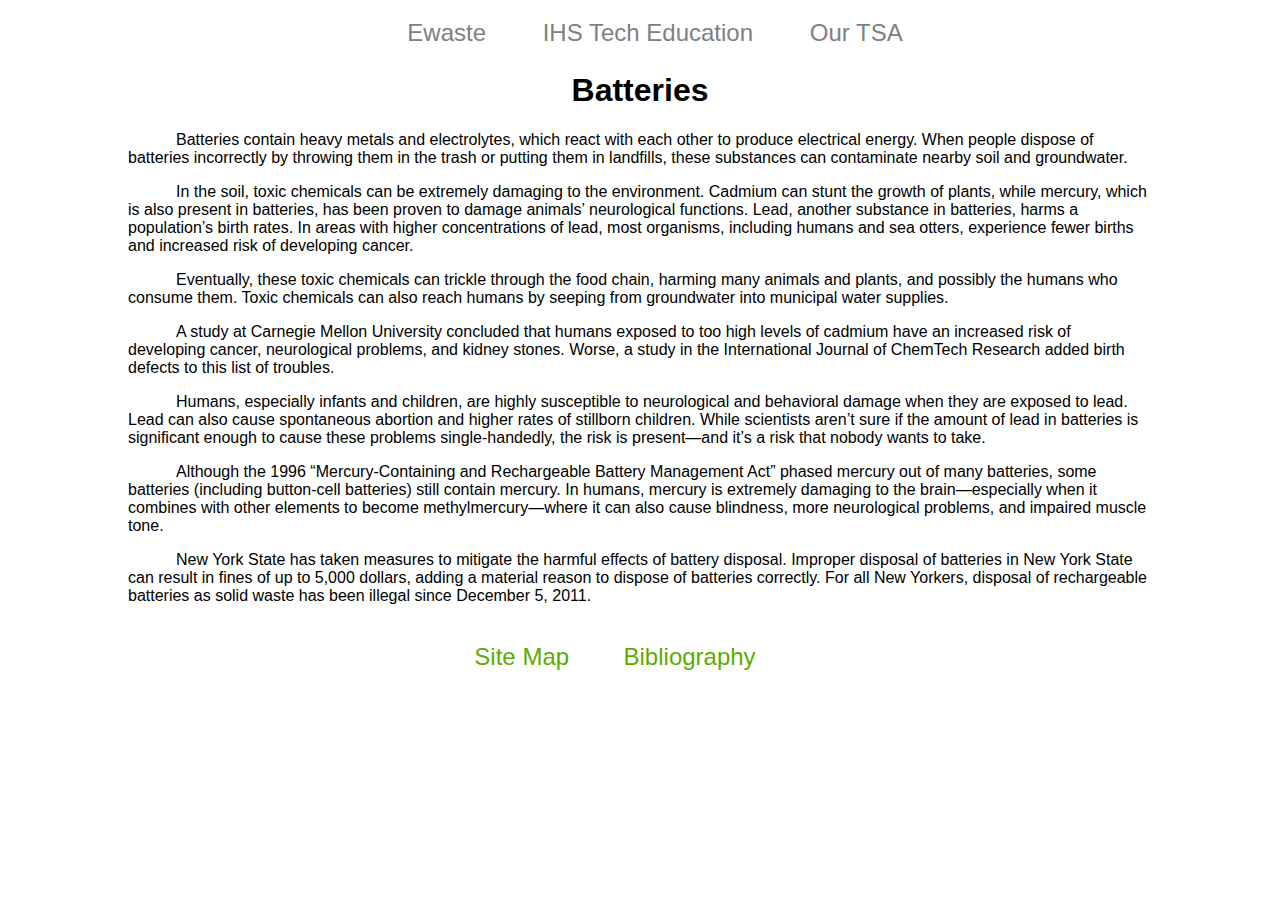
<file: batteries.html>
<!DOCTYPE html>
<html>

<head>
<meta charset="UTF-8">
<title>Design Brief</title>
<link rel="stylesheet" type="text/css" href="ewastestyles.css">
<script type="text/javascript" src="script.js"></script>
<script type="text/javascript" language="JavaScript"><!--
var prob = gen_switch("bprob caprob ceprob coprob tprob problems")
var sol = gen_switch("bsol solutions casol cesol cosol tsol")
var des = gen_switch("bdes cades cedes codes tdes")
var bottom = gen_switch("bib map")
//--></script>
</head>

<body>
<div class="section">
	
	<div id="othersites" class="text">
		<a class="othersite" href="ewaste.html"><span class="movedown">Ewaste</span></a>
		<a class="othersite" href="index.html"><span class="movedown">IHS Tech Education</span></a>
		<a class="othersite" href="ihstsa.html"><span class="movedown">Our TSA</span></s></a>
	</div>
    	<br>
    		<h1 id = "batteryTitle">Batteries</h1>
    		
    		<p class = "techTypeContent">Batteries contain heavy metals and electrolytes, which react with each 
    		other to produce electrical energy. When people dispose of batteries incorrectly
    		by throwing them in the trash or putting them in landfills, these substances
    		can contaminate nearby soil and groundwater.</p>
    		
    		<p class = "techTypeContent">In the soil, toxic chemicals can be extremely damaging to the environment. 
    		Cadmium can stunt the growth of plants, while mercury, which is also present
    		in batteries, has been proven to damage animals’ neurological functions. Lead,
    		another substance in batteries, harms a population’s birth rates. In areas with 
    		higher concentrations of lead, most organisms, including humans and sea otters, 
    		experience fewer births and increased risk of developing cancer.</p>
    		
    		<p class = "techTypeContent">Eventually, these toxic chemicals can trickle through the food chain, harming 
    		many animals and plants, and possibly the humans who consume them. Toxic chemicals
    		can also reach humans by seeping from groundwater into municipal water supplies.</p>
    		
    		<p class = "techTypeContent">A study at Carnegie Mellon University concluded that humans exposed to too high 
    		levels of cadmium have an increased risk of developing cancer, neurological 
    		problems, and kidney stones. Worse, a study in the International Journal of ChemTech
    		Research added birth defects to this list of troubles.</p>
    		
    		<p class = "techTypeContent">Humans, especially infants and children, are highly susceptible to neurological
    		and behavioral damage when they are exposed to lead. Lead can also cause spontaneous 
    		abortion and higher rates of stillborn children. While scientists aren’t sure if the
    		amount of lead in batteries is significant enough to cause these problems
    		single-handedly, the risk is present—and it’s a risk that nobody wants to take.</p>
    		
    		<p class = "techTypeContent">Although the 1996 “Mercury-Containing and Rechargeable Battery Management Act”
    		phased mercury out of many batteries, some batteries (including button-cell batteries)
    		still contain mercury. In humans, mercury is extremely damaging to the
    		brain—especially when it combines with other elements to become methylmercury—where it
    		can also cause blindness, more neurological problems, and impaired muscle tone.</p>
    		
    		<p class = "techTypeContent">New York State has taken measures to mitigate the harmful effects of battery
    		disposal. Improper disposal of batteries in New York State can result in fines of up
    		to 5,000 dollars, adding a material reason to dispose of batteries correctly. For all
    		New Yorkers, disposal of rechargeable batteries as solid waste has been illegal since 
    		December 5, 2011. </p>


    	<br>
</div>

  <div id="sitelinks" class="section">
    <a class="sitelink" href="javascript:bottom('map');">Site Map</a>
    <a class="sitelink" href="javascript:bottom('bib');">Bibliography</a></p>
  </div>
    
<div id="map" class="section"><p class="text">Site Map</p></div>
<div id="bib" class="section"></div>
</div>
</body>

</html>
</file>
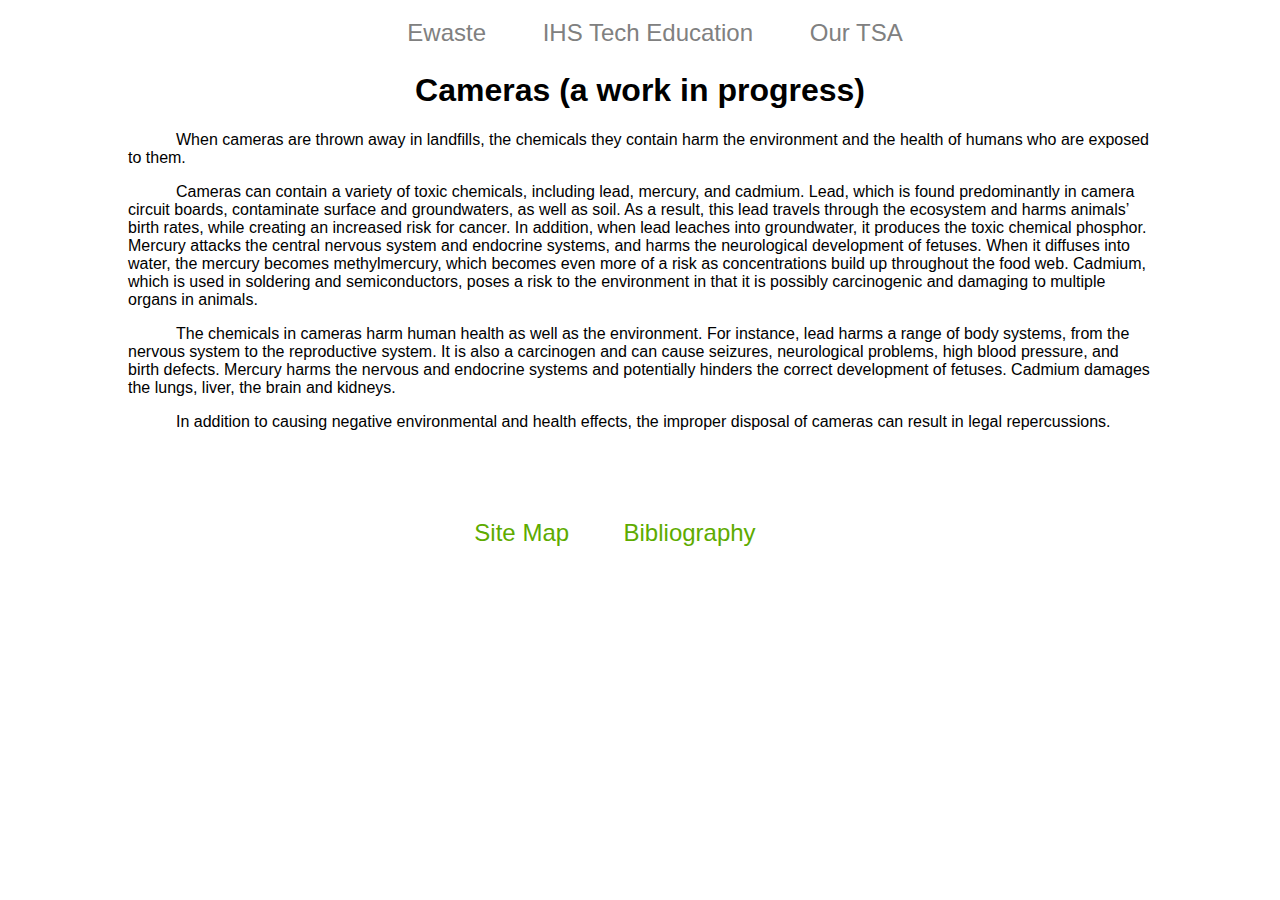
<file: cameras.html>
<!DOCTYPE html>
<html>

<head>
<meta charset="UTF-8">
<title>Design Brief</title>
<link rel="stylesheet" type="text/css" href="ewastestyles.css">
<script type="text/javascript" src="script.js"></script>
<script type="text/javascript" language="JavaScript"><!--
var prob = gen_switch("bprob caprob ceprob coprob tprob problems")
var sol = gen_switch("bsol solutions casol cesol cosol tsol")
var des = gen_switch("bdes cades cedes codes tdes")
var bottom = gen_switch("bib map")
//--></script>
</head>

<body>
<div id="pane1" class="section">
	
	<div id="othersites" class="text">
		<a class="othersite" href="ewaste.html"><span class="movedown">Ewaste</span></a>
		<a class="othersite" href="index.html"><span class="movedown">IHS Tech Education</span></a>
		<a class="othersite" href="ihstsa.html"><span class="movedown">Our TSA</span></s></a>
	</div>
    	<br>
    	<h1>Cameras (a work in progress)</h1>
    	
    	<p class="techTypeContent">When cameras are thrown away in landfills, the chemicals they contain harm the environment and the health of humans who are exposed to them. 
</p>
    	<p class="techTypeContent">Cameras can contain a variety of toxic chemicals, including lead, mercury, and cadmium. Lead, which is found predominantly in camera circuit boards, contaminate surface and groundwaters, as well as soil. As a result, this lead travels through the ecosystem and harms animals’ birth rates, while creating an increased risk for cancer. In addition, when lead leaches into groundwater, it produces the toxic chemical phosphor. Mercury attacks the central nervous system and endocrine systems, and harms the neurological development of fetuses. When it diffuses into water, the mercury becomes methylmercury, which becomes even more of a risk as concentrations build up throughout the food web. Cadmium, which is used in soldering and semiconductors, poses a risk to the environment in that it is possibly carcinogenic and damaging to multiple organs in animals.
</p>
    	<p class="techTypeContent">The chemicals in cameras harm human health as well as the environment. For instance, lead harms a range of body systems, from the nervous system to the reproductive system. It is also a carcinogen and can cause seizures, neurological problems, high blood pressure, and birth defects. Mercury harms the nervous and endocrine systems and potentially hinders the correct development of fetuses. Cadmium damages the lungs, liver, the brain and kidneys. 
</p>
    	<p class="techTypeContent">In addition to causing negative environmental and health effects, the improper disposal of cameras can result in legal repercussions. 
</p>
    	
    	<br>
</div>

  <div id="sitelinks" class="section">
    <a class="sitelink" href="javascript:bottom('map');">Site Map</a>
    <a class="sitelink" href="javascript:bottom('bib');">Bibliography</a></p>
  </div>
    
<div id="map" class="section"><p class="text">Site Map</p></div>
<div id="bib" class="section"></div>
</div>
</body>

</html>
</file>
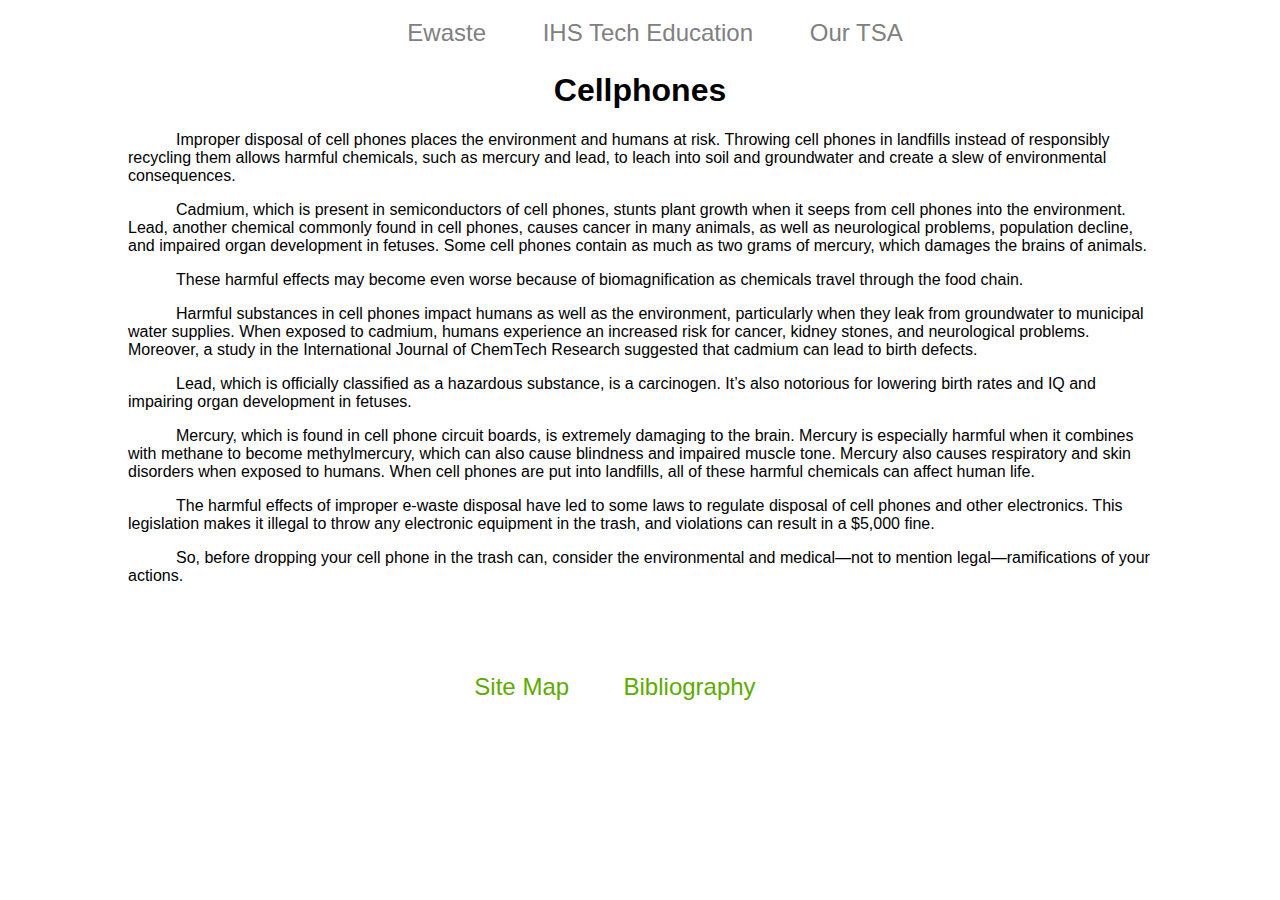
<file: cellphones.html>
<!DOCTYPE html>
<html>

<head>
<meta charset="UTF-8">
<title>Design Brief</title>
<link rel="stylesheet" type="text/css" href="ewastestyles.css">
<script type="text/javascript" src="script.js"></script>
<script type="text/javascript" language="JavaScript"><!--
var prob = gen_switch("bprob caprob ceprob coprob tprob problems")
var sol = gen_switch("bsol solutions casol cesol cosol tsol")
var des = gen_switch("bdes cades cedes codes tdes")
var bottom = gen_switch("bib map")
//--></script>
</head>

<body>
<div id="pane1" class="section">
	
	<div id="othersites" class="text">
		<a class="othersite" href="ewaste.html"><span class="movedown">Ewaste</span></a>
		<a class="othersite" href="index.html"><span class="movedown">IHS Tech Education</span></a>
		<a class="othersite" href="ihstsa.html"><span class="movedown">Our TSA</span></s></a>
	</div>
    	<br>
		<h1>Cellphones</h1>
		<p class="techTypeContent">Improper disposal of cell phones places the environment and humans at risk. Throwing cell phones in landfills instead of responsibly recycling them allows harmful chemicals, such as mercury and lead, to leach into soil and groundwater and create a slew of environmental consequences.
</p>
		<p class="techTypeContent">Cadmium, which is present in semiconductors of cell phones, stunts plant growth when it seeps from cell phones into the environment. Lead, another chemical commonly found in cell phones, causes cancer in many animals, as well as neurological problems, population decline, and impaired organ development in fetuses. Some cell phones contain as much as two grams of mercury, which damages the brains of animals. 
</p>
		<p class="techTypeContent">These harmful effects may become even worse because of biomagnification as chemicals travel through the food chain.
</p>
		<p class="techTypeContent">Harmful substances in cell phones impact humans as well as the environment, particularly when they leak from groundwater to municipal water supplies. When exposed to cadmium, humans experience an increased risk for cancer, kidney stones, and neurological problems. Moreover, a study in the International Journal of ChemTech Research suggested that cadmium can lead to birth defects. 
</p>
		<p class="techTypeContent">Lead, which is officially classified as a hazardous substance, is a carcinogen. It’s also notorious for lowering birth rates and IQ and impairing organ development in fetuses.
</p>
		<p class="techTypeContent">Mercury, which is found in cell phone circuit boards, is extremely damaging to the brain. Mercury is especially harmful when it combines with methane to become methylmercury, which can also cause blindness and impaired muscle tone. Mercury also causes respiratory and skin disorders when exposed to humans. When cell phones are put into landfills, all of these harmful chemicals can affect human life.
</p>
		<p class="techTypeContent">The harmful effects of improper e-waste disposal have led to some laws to regulate disposal of cell phones and other electronics. This legislation makes it illegal to throw any electronic equipment in the trash, and violations can result in a $5,000 fine.
</p>
		<p class="techTypeContent">So, before dropping your cell phone in the trash can, consider the environmental and medical—not to mention legal—ramifications of your actions.
</p>
    	<br>
</div>

  <div id="sitelinks" class="section">
    <a class="sitelink" href="javascript:bottom('map');">Site Map</a>
    <a class="sitelink" href="javascript:bottom('bib');">Bibliography</a></p>
  </div>
    
<div id="map" class="section"><p class="text">Site Map</p></div>
<div id="bib" class="section"></div>
</div>
</body>

</html>
</file>
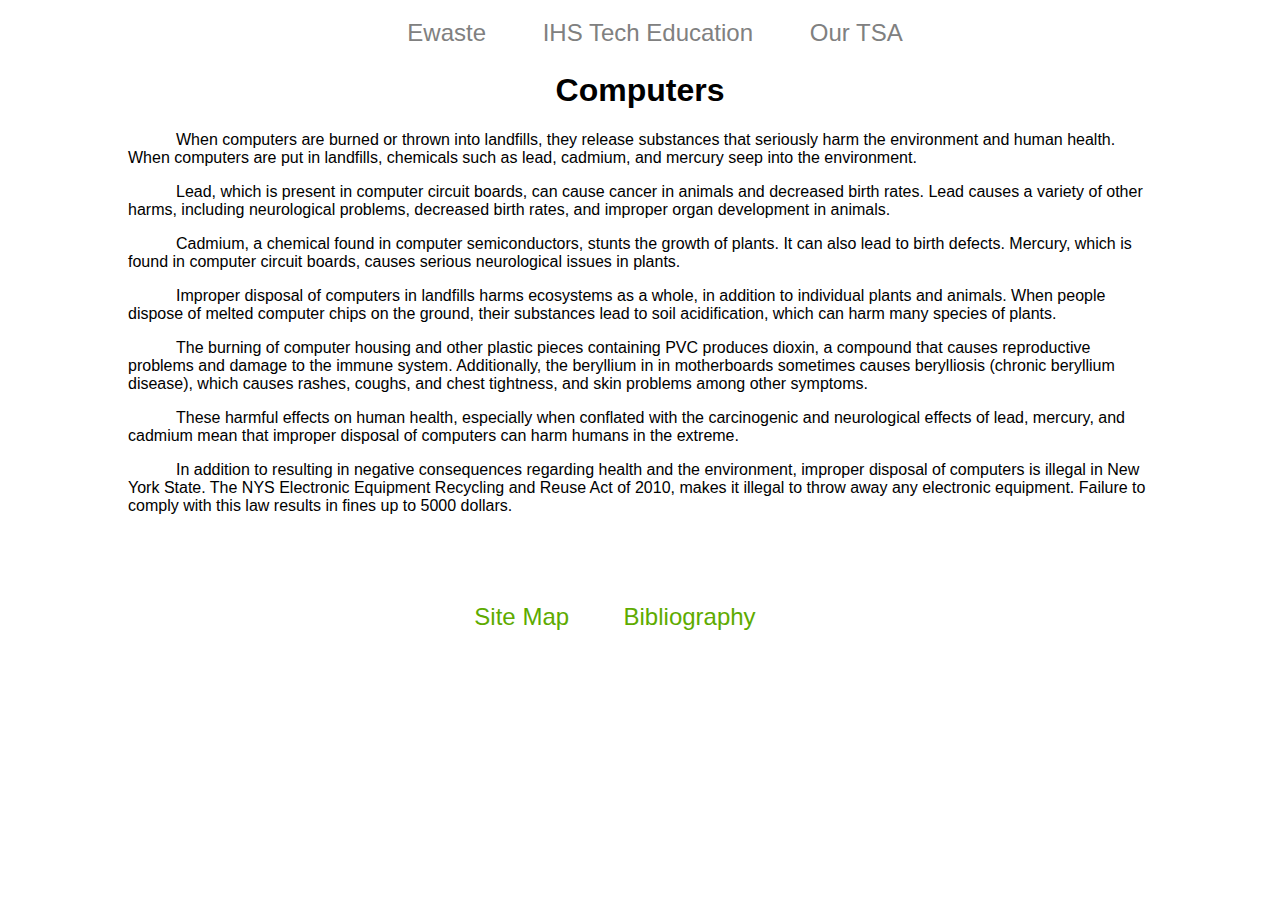
<file: computers.html>
<!DOCTYPE html>
<html>

<head>
<meta charset="UTF-8">
<title>Design Brief</title>
<link rel="stylesheet" type="text/css" href="ewastestyles.css">
<script type="text/javascript" src="script.js"></script>
<script type="text/javascript" language="JavaScript"><!--
var prob = gen_switch("bprob caprob ceprob coprob tprob problems")
var sol = gen_switch("bsol solutions casol cesol cosol tsol")
var des = gen_switch("bdes cades cedes codes tdes")
var bottom = gen_switch("bib map")
//--></script>
</head>

<body>
<div id="pane1" class="section">
	
	<div id="othersites" class="text">
		<a class="othersite" href="ewaste.html"><span class="movedown">Ewaste</span></a>
		<a class="othersite" href="index.html"><span class="movedown">IHS Tech Education</span></a>
		<a class="othersite" href="ihstsa.html"><span class="movedown">Our TSA</span></s></a>
	</div>
    	<br />
	<h1>Computers</h1>
	
	<p class = "techTypeContent">When computers are burned or thrown into landfills, they release substances that seriously harm the environment and human health. When computers are put in landfills, chemicals such as lead, cadmium, and mercury seep into the environment.
</p>
	<p class = "techTypeContent">Lead, which is present in computer circuit boards, can cause cancer in animals and decreased birth rates. Lead causes a variety of other harms, including neurological problems, decreased birth rates, and improper organ development in animals.
</p>
	<p class = "techTypeContent">Cadmium, a chemical found in computer semiconductors, stunts the growth of plants. It can also lead to birth defects. Mercury, which is found in computer circuit boards, causes serious neurological issues in plants.
</p>
	<p class = "techTypeContent">Improper disposal of computers in landfills harms ecosystems as a whole, in addition to individual plants and animals. When people dispose of melted computer chips on the ground, their substances lead to soil acidification, which can harm many species of plants.
</p>
	<p class = "techTypeContent">The burning of computer housing and other plastic pieces containing PVC produces dioxin, a compound that causes reproductive problems and damage to the immune system. Additionally, the beryllium in in motherboards sometimes causes berylliosis (chronic beryllium disease), which causes rashes, coughs, and chest tightness, and skin problems among other symptoms.
</p>
	<p class = "techTypeContent">These harmful effects on human health, especially when conflated with the carcinogenic and neurological effects of lead, mercury, and cadmium mean that improper disposal of computers can harm humans in the extreme.
</p>
	<p class = "techTypeContent">In addition to resulting in negative consequences regarding health and the environment, improper disposal of computers is illegal in New York State. The NYS Electronic Equipment Recycling and Reuse Act of 2010, makes it illegal to throw away any electronic equipment. Failure to comply with this law results in fines up to 5000 dollars.
</p>
	
    	<br />
</div>

  <div id="sitelinks" class="section">
    <a class="sitelink" href="javascript:bottom('map');">Site Map</a>
    <a class="sitelink" href="javascript:bottom('bib');">Bibliography</a></p>
  </div>
    
<div id="map" class="section"><p class="text">Site Map</p></div>
<div id="bib" class="section"></div>
</div>
</body>

</html>
</file>
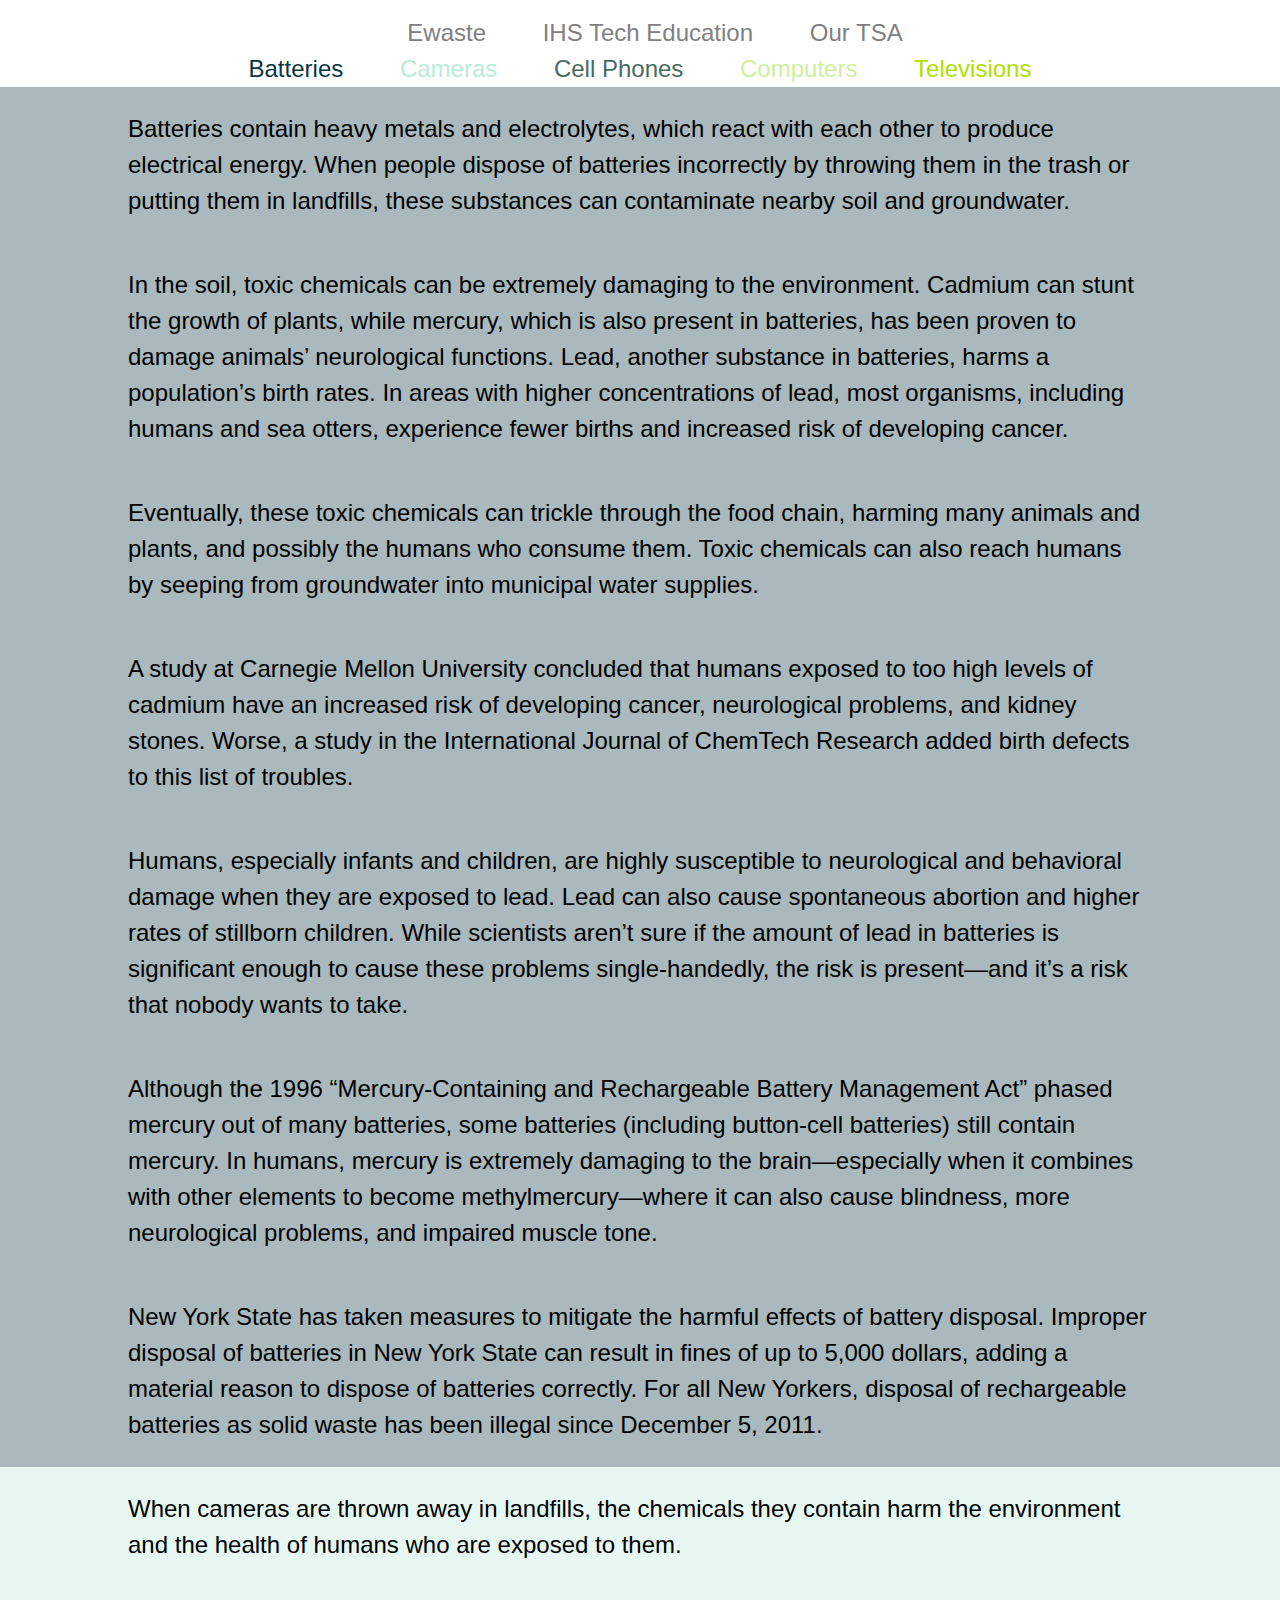
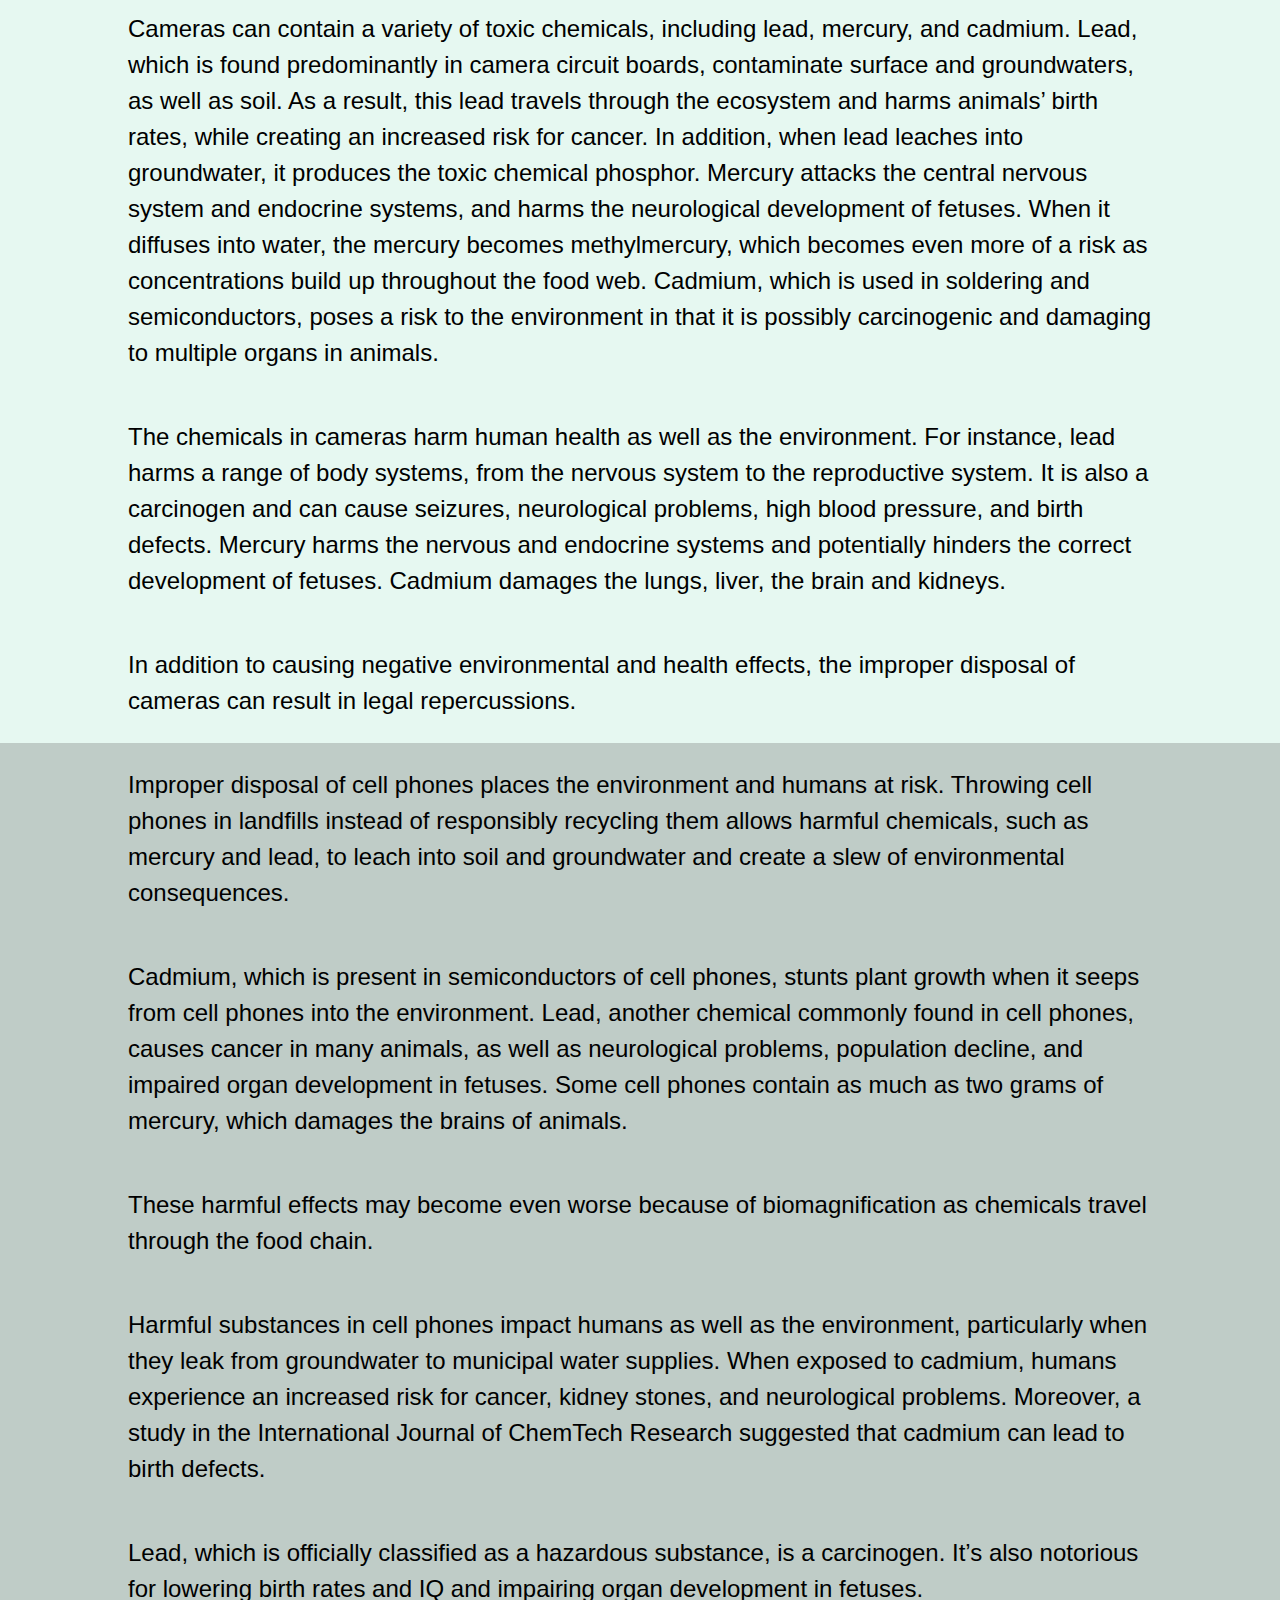
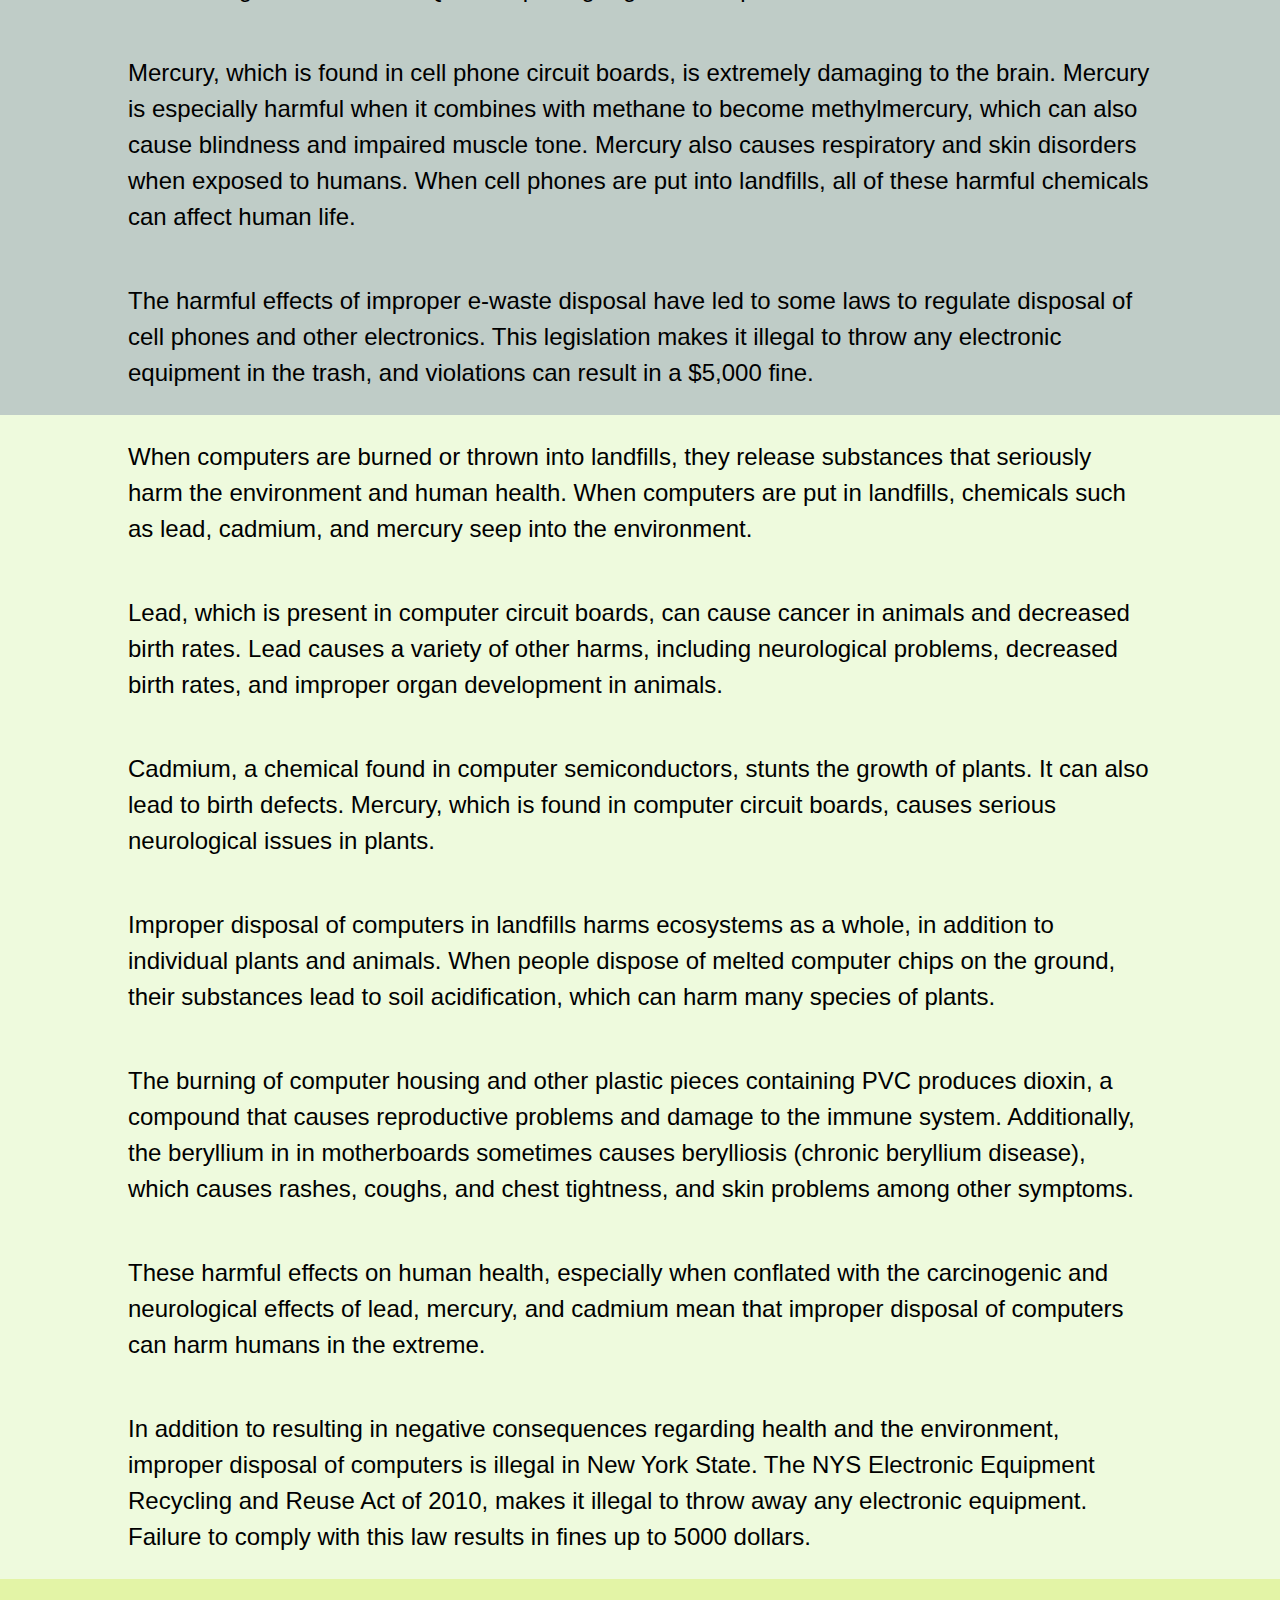
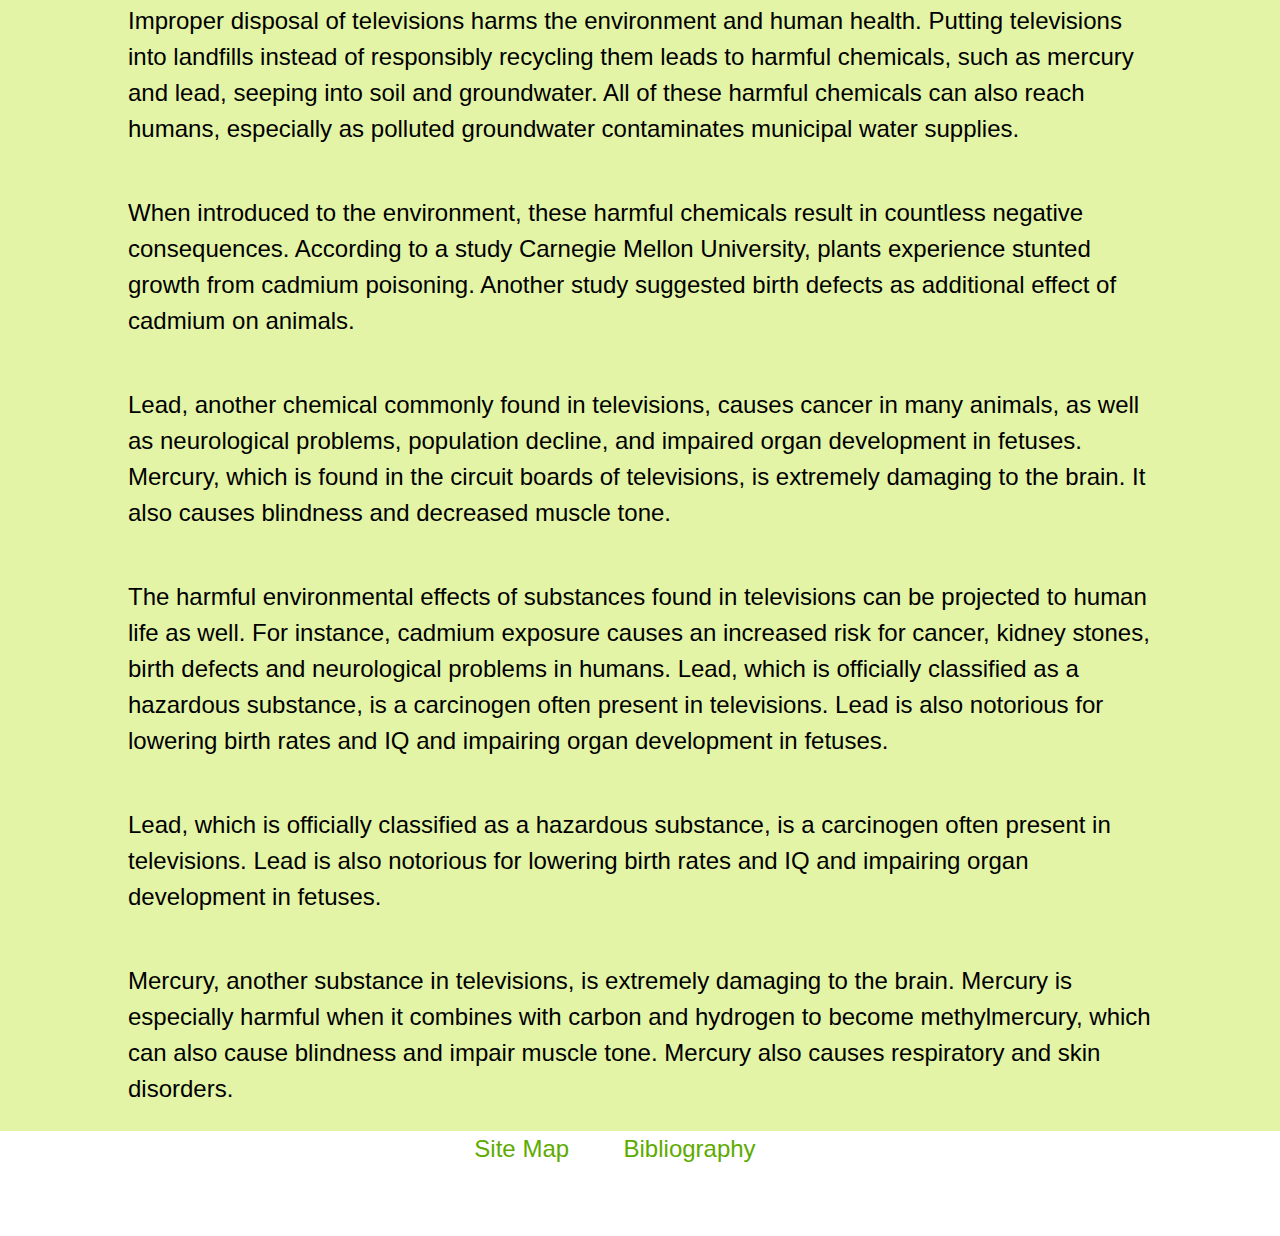
<file: details.html>
<!DOCTYPE html>
<html>

<head>
<meta charset="UTF-8">
<title>Design Brief</title>
<link rel="stylesheet" type="text/css" href="ewastestyles.css">
<link rel="stylesheet" type="text/css" href="details.css">
<link rel="stylesheet" type="text/css" href="flowchart.css">
<script type="text/javascript" src="script.js"></script>
<script type="text/javascript" src="battery.js"></script>
<script type="text/javascript" language="JavaScript"><!--
var prob=gen_switch("bprob caprob ceprob coprob tprob problems")
var sol=gen_switch("bsol solutions casol cesol cosol tsol")
var des=gen_switch("bdes cades cedes codes tdes")
var bottom=gen_switch("bib map")
//--></script>
</head>

<body>
<div id="pane1" class="section">
	
	<div id="othersites" class="text">
		<a class="othersite" href="ewaste.html"><span class="movedown">Ewaste</span></a>
		<a class="othersite" href="index.html"><span class="movedown">IHS Tech Education</span></a>
		<a class="othersite" href="ihstsa.html"><span class="movedown">Our TSA</span></s></a>
	</div>
	
	<div id="links" class="text">
	<a class="link b" href="#batteries">Batteries</a>
	<a class="link ca" href="#cameras">Cameras</a>
	<a class="link p" href="#phones">Cell Phones</a>
	<a class="link co" href="#computers">Computers</a>
	<a class="link t" href="#tvs">Televisions</a>
	</div>
	
    <div id="batteries" class="section">
    	<p class="text">Batteries contain heavy metals and electrolytes, which react with each 
    	other to produce electrical energy. When people dispose of batteries incorrectly
    	by throwing them in the trash or putting them in landfills, these substances
    	can contaminate nearby soil and groundwater.</p>
    		
    	<p class="text">In the soil, toxic chemicals can be extremely damaging to the environment. 
    	Cadmium can stunt the growth of plants, while mercury, which is also present
    	in batteries, has been proven to damage animals’ neurological functions. Lead,
    	another substance in batteries, harms a population’s birth rates. In areas with 
    	higher concentrations of lead, most organisms, including humans and sea otters, 
    	experience fewer births and increased risk of developing cancer.</p>
    		
    	<p class="text">Eventually, these toxic chemicals can trickle through the food chain, harming 
    	many animals and plants, and possibly the humans who consume them. Toxic chemicals
    	can also reach humans by seeping from groundwater into municipal water supplies.</p>
    		
    	<p class="text">A study at Carnegie Mellon University concluded that humans exposed to too high 
    	levels of cadmium have an increased risk of developing cancer, neurological 
    	problems, and kidney stones. Worse, a study in the International Journal of ChemTech
    	Research added birth defects to this list of troubles.</p>
    		
    	<p class="text">Humans, especially infants and children, are highly susceptible to neurological
    	and behavioral damage when they are exposed to lead. Lead can also cause spontaneous 
    	abortion and higher rates of stillborn children. While scientists aren’t sure if the
    	amount of lead in batteries is significant enough to cause these problems
    	single-handedly, the risk is present—and it’s a risk that nobody wants to take.</p>
    		
    		<p class="text">Although the 1996 “Mercury-Containing and Rechargeable Battery Management Act”
    		phased mercury out of many batteries, some batteries (including button-cell batteries)
    		still contain mercury. In humans, mercury is extremely damaging to the
    		brain—especially when it combines with other elements to become methylmercury—where it
    		can also cause blindness, more neurological problems, and impaired muscle tone.</p>
    		
    		<p class="text">New York State has taken measures to mitigate the harmful effects of battery
    		disposal. Improper disposal of batteries in New York State can result in fines of up
    		to 5,000 dollars, adding a material reason to dispose of batteries correctly. For all
    		New Yorkers, disposal of rechargeable batteries as solid waste has been illegal since 
    		December 5, 2011. </p>
    		
    		<div id="flowchart"></div>
    	
    </div>
    
    <div id="cameras" class="section">
    	
    	<p class="text">When cameras are thrown away in landfills, the chemicals they contain harm the environment and the health of humans who are exposed to them. 
</p>
    	<p class="text">Cameras can contain a variety of toxic chemicals, including lead, mercury, and cadmium. Lead, which is found predominantly in camera circuit boards, contaminate surface and groundwaters, as well as soil. As a result, this lead travels through the ecosystem and harms animals’ birth rates, while creating an increased risk for cancer. In addition, when lead leaches into groundwater, it produces the toxic chemical phosphor. Mercury attacks the central nervous system and endocrine systems, and harms the neurological development of fetuses. When it diffuses into water, the mercury becomes methylmercury, which becomes even more of a risk as concentrations build up throughout the food web. Cadmium, which is used in soldering and semiconductors, poses a risk to the environment in that it is possibly carcinogenic and damaging to multiple organs in animals.
</p>
    	<p class="text">The chemicals in cameras harm human health as well as the environment. For instance, lead harms a range of body systems, from the nervous system to the reproductive system. It is also a carcinogen and can cause seizures, neurological problems, high blood pressure, and birth defects. Mercury harms the nervous and endocrine systems and potentially hinders the correct development of fetuses. Cadmium damages the lungs, liver, the brain and kidneys. 
</p>
    	<p class="text">In addition to causing negative environmental and health effects, the improper disposal of cameras can result in legal repercussions. 
</p>
    	
    </div>
        
    <div id="phones" class="section">
    	
    	<p class="text">Improper disposal of cell phones places the environment and humans at risk. Throwing cell phones in landfills instead of responsibly recycling them allows harmful chemicals, such as mercury and lead, to leach into soil and groundwater and create a slew of environmental consequences.
</p>
		<p class="text">Cadmium, which is present in semiconductors of cell phones, stunts plant growth when it seeps from cell phones into the environment. Lead, another chemical commonly found in cell phones, causes cancer in many animals, as well as neurological problems, population decline, and impaired organ development in fetuses. Some cell phones contain as much as two grams of mercury, which damages the brains of animals. 
</p>
		<p class="text">These harmful effects may become even worse because of biomagnification as chemicals travel through the food chain.
</p>
		<p class="text">Harmful substances in cell phones impact humans as well as the environment, particularly when they leak from groundwater to municipal water supplies. When exposed to cadmium, humans experience an increased risk for cancer, kidney stones, and neurological problems. Moreover, a study in the International Journal of ChemTech Research suggested that cadmium can lead to birth defects. 
</p>
		<p class="text">Lead, which is officially classified as a hazardous substance, is a carcinogen. It’s also notorious for lowering birth rates and IQ and impairing organ development in fetuses.
</p>
		<p class="text">Mercury, which is found in cell phone circuit boards, is extremely damaging to the brain. Mercury is especially harmful when it combines with methane to become methylmercury, which can also cause blindness and impaired muscle tone. Mercury also causes respiratory and skin disorders when exposed to humans. When cell phones are put into landfills, all of these harmful chemicals can affect human life.
</p>
		<p class="text">The harmful effects of improper e-waste disposal have led to some laws to regulate disposal of cell phones and other electronics. This legislation makes it illegal to throw any electronic equipment in the trash, and violations can result in a $5,000 fine.
    	
    </div>
            
    <div id="computers" class="section">
    	
    	<p class="text">When computers are burned or thrown into landfills, they release substances that seriously harm the environment and human health. When computers are put in landfills, chemicals such as lead, cadmium, and mercury seep into the environment.
</p>
	<p class="text">Lead, which is present in computer circuit boards, can cause cancer in animals and decreased birth rates. Lead causes a variety of other harms, including neurological problems, decreased birth rates, and improper organ development in animals.
</p>
	<p class="text">Cadmium, a chemical found in computer semiconductors, stunts the growth of plants. It can also lead to birth defects. Mercury, which is found in computer circuit boards, causes serious neurological issues in plants.
</p>
	<p class="text">Improper disposal of computers in landfills harms ecosystems as a whole, in addition to individual plants and animals. When people dispose of melted computer chips on the ground, their substances lead to soil acidification, which can harm many species of plants.
</p>
	<p class="text">The burning of computer housing and other plastic pieces containing PVC produces dioxin, a compound that causes reproductive problems and damage to the immune system. Additionally, the beryllium in in motherboards sometimes causes berylliosis (chronic beryllium disease), which causes rashes, coughs, and chest tightness, and skin problems among other symptoms.
</p>
	<p class="text">These harmful effects on human health, especially when conflated with the carcinogenic and neurological effects of lead, mercury, and cadmium mean that improper disposal of computers can harm humans in the extreme.
</p>
	<p class="text">In addition to resulting in negative consequences regarding health and the environment, improper disposal of computers is illegal in New York State. The NYS Electronic Equipment Recycling and Reuse Act of 2010, makes it illegal to throw away any electronic equipment. Failure to comply with this law results in fines up to 5000 dollars.</p>
    	
    </div>
                
    <div id="tvs" class="section">
    	
    	<p class="text">Improper disposal of televisions harms the environment and human health. Putting televisions into landfills instead of responsibly recycling them leads to harmful chemicals, such as mercury and lead, seeping into soil and groundwater. All of these harmful chemicals can also reach humans, especially as polluted groundwater contaminates municipal water supplies.
</p>
	<p class="text">When introduced to the environment, these harmful chemicals result in countless negative consequences. According to a study Carnegie Mellon University, plants experience stunted growth from cadmium poisoning. Another study suggested birth defects as additional effect of cadmium on animals.
</p>
	<p class="text">Lead, another chemical commonly found in televisions, causes cancer in many animals, as well as neurological problems, population decline, and impaired organ development in fetuses. Mercury, which is found in the circuit boards of televisions, is extremely damaging to the brain. It also causes blindness and decreased muscle tone.
</p>
	<p class="text">The harmful environmental effects of substances found in televisions can be projected to human life as well. For instance, cadmium exposure causes an increased risk for cancer, kidney stones, birth defects and neurological problems in humans. 
Lead, which is officially classified as a hazardous substance, is a carcinogen often present in televisions. Lead is also notorious for lowering birth rates and IQ and impairing organ development in fetuses.
</p>
	<p class="text">Lead, which is officially classified as a hazardous substance, is a carcinogen often present in televisions. Lead is also notorious for lowering birth rates and IQ and impairing organ development in fetuses.
</p>
	<p class="text">Mercury, another substance in televisions, is extremely damaging to the brain. Mercury is especially harmful when it combines with carbon and hydrogen to become methylmercury, which can also cause blindness and impair muscle tone. Mercury also causes respiratory and skin disorders. 
</p>


    	
    </div>


    <div id="sitelinks" class="section">
    <a class="sitelink" href="javascript:bottom('map');">Site Map</a>
    <a class="sitelink" href="javascript:bottom('bib');">Bibliography</a></p>
    </div>
    
<div id="map" class="section"><p class="text">Site Map</p></div>
<div id="bib" class="section"><p class="text">Bibliography<br>
Anthony, Paulie. "Cell Phone Toxins and the Harmful Effects on the Human Body When Recycled
Improperly." E-Cycle. E-Cycle LLC, 15 Oct. 2013. Web. 17 Mar. 2015.
"Batteries, Common Wastes & Materials." EPA. Environmental Protection Agency, 19 Nov. 2012.<br>
Web. 29 Dec. 2014.
"Call2Recycle Collection Box." Call2Recycle. Call2Recycle, Inc., 2015. Web. 20 Jan. 2015.<br>
Casler, Andrew. "New York Law Makes Throwing Away Electronics Illegal." Ithaca Journal. N.p.,
30 Dec. 2014. Web. 29 Mar. 2015.<br>
"Charitable Computer Reuse and Recycling." InterConnection.org. N.p., n.d. Web. 12 Mar.
2015.<br>
Dillon, Colleen. The Ecological Impact of Batteries. Carnegie Mellon University.Engineering
Design Research Center., 1994. Web. 20 Jan. 2015.<br>
"Easy on the Planet." Staples.com. Staples, Inc., n.d. Web. 18 Jan. 2015.
"Electronics Donation and Recycling." EPA. Environmental Protection Agency, 9 Feb. 2015. Web.
17 Mar. 2015.<br>
E-Stewards. E-Stewards, 2015. Web. 17 Mar. 2015.
"Ithaca Electronic Waste Recycling." All Green Electronics Recycling Ithaca Electronic Waste
Recycling Comments. All Green Electronics Recycling, 2015. Web. 29 Mar. 2015.
"Ithaca NY Rechargeable Battery Recycling." ECycling Center. ECyclingCenter.com, 2013. Web.
17 Mar. 2015.<br>
"NLR, Inc : : About Us." NLR. Next Level for Recycling, n.d. Web. 17 Mar. 2015.
"RadioShack Keeps It Clean and Green." RadioShack. RadioShack Corp., 2015. Web. 20 Jan.
2015.<br>
Rao, L. Nageswara. Environmental Impact of Uncontrolled Disposal of E-Wastes. Sphinxsai.
International Journal of Chem Tech Research, n.d. Web. 17 Mar. 2015.
"Recycle How To's." Cornell University Facilities Services Facilities Operations. Cornell University,
2005. Web. 20 Jan. 2015.<br>
"Recycling and Solid Waste Center." Recycling and Solid Waste of Tompkins County. Tompkins
County Solid Waste, n.d. Web. 20 Jan. 2015.<br>
"Used Electronic Equipment FAQs." New York State Department of Environmental Conservation.
New York State Department of Environmental Conservation, n.d. Web. 20 Jan. 2015.</p></div>
</div>
</body>

</html>
</file>
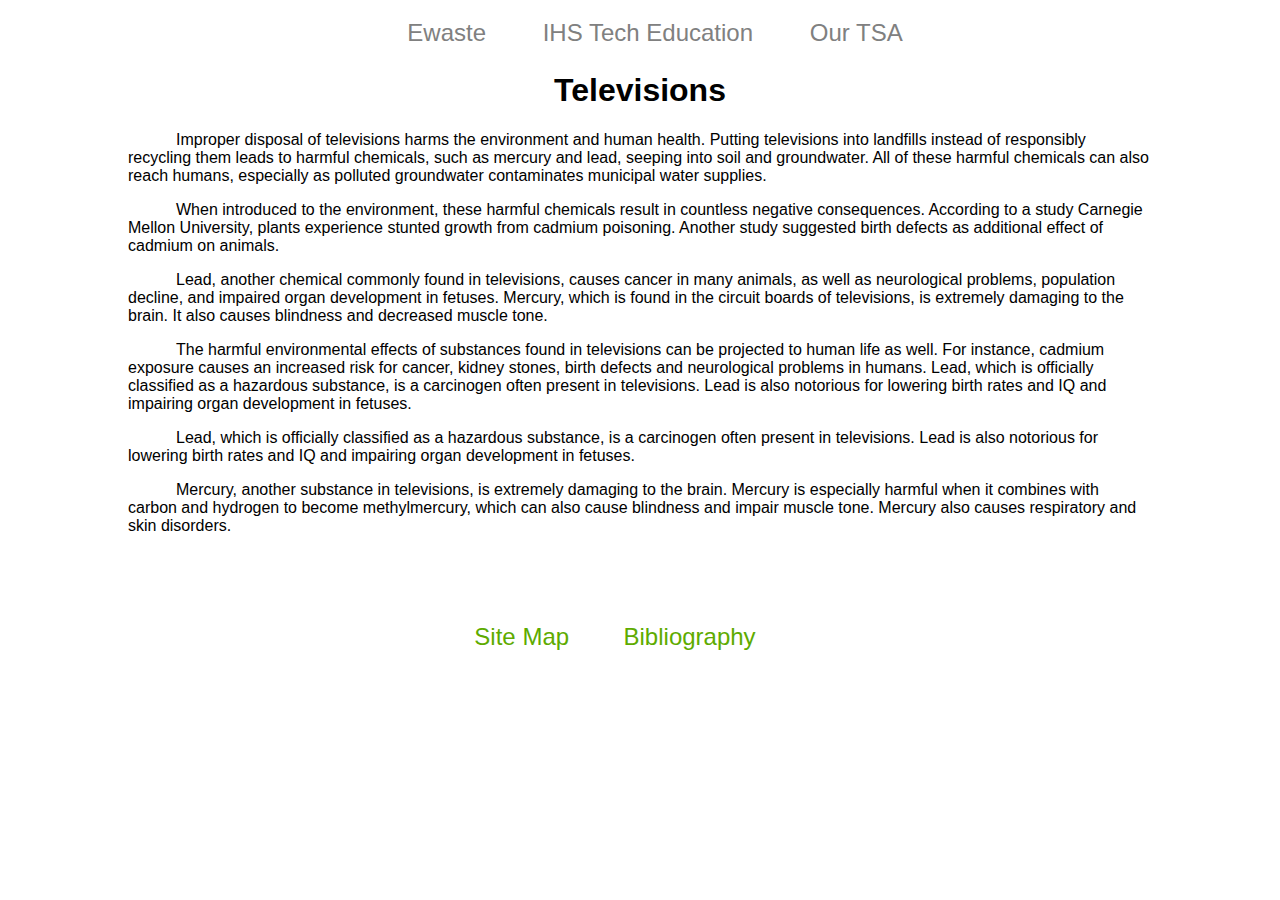
<file: tvs.html>
<!DOCTYPE html>
<html>

<head>
<meta charset="UTF-8">
<title>Design Brief</title>
<link rel="stylesheet" type="text/css" href="ewastestyles.css">
<script type="text/javascript" src="script.js"></script>
<script type="text/javascript" language="JavaScript"><!--
var prob = gen_switch("bprob caprob ceprob coprob tprob problems")
var sol = gen_switch("bsol solutions casol cesol cosol tsol")
var des = gen_switch("bdes cades cedes codes tdes")
var bottom = gen_switch("bib map")
//--></script>
</head>

<body>
<div id="pane1" class="section">
	
	<div id="othersites" class="text">
		<a class="othersite" href="ewaste.html"><span class="movedown">Ewaste</span></a>
		<a class="othersite" href="index.html"><span class="movedown">IHS Tech Education</span></a>
		<a class="othersite" href="ihstsa.html"><span class="movedown">Our TSA</span></s></a>
	</div>
    	<br>
	<h1>Televisions</h1>
	<p class="techTypeContent">Improper disposal of televisions harms the environment and human health. Putting televisions into landfills instead of responsibly recycling them leads to harmful chemicals, such as mercury and lead, seeping into soil and groundwater. All of these harmful chemicals can also reach humans, especially as polluted groundwater contaminates municipal water supplies.
</p>
	<p class="techTypeContent">When introduced to the environment, these harmful chemicals result in countless negative consequences. According to a study Carnegie Mellon University, plants experience stunted growth from cadmium poisoning. Another study suggested birth defects as additional effect of cadmium on animals.
</p>
	<p class="techTypeContent">Lead, another chemical commonly found in televisions, causes cancer in many animals, as well as neurological problems, population decline, and impaired organ development in fetuses. Mercury, which is found in the circuit boards of televisions, is extremely damaging to the brain. It also causes blindness and decreased muscle tone.
</p>
	<p class="techTypeContent">The harmful environmental effects of substances found in televisions can be projected to human life as well. For instance, cadmium exposure causes an increased risk for cancer, kidney stones, birth defects and neurological problems in humans. 
Lead, which is officially classified as a hazardous substance, is a carcinogen often present in televisions. Lead is also notorious for lowering birth rates and IQ and impairing organ development in fetuses.
</p>
	<p class="techTypeContent">Lead, which is officially classified as a hazardous substance, is a carcinogen often present in televisions. Lead is also notorious for lowering birth rates and IQ and impairing organ development in fetuses.
</p>
	<p class="techTypeContent">Mercury, another substance in televisions, is extremely damaging to the brain. Mercury is especially harmful when it combines with carbon and hydrogen to become methylmercury, which can also cause blindness and impair muscle tone. Mercury also causes respiratory and skin disorders. 
</p>
    	<br>
</div>

  <div id="sitelinks" class="section">
    <a class="sitelink" href="javascript:bottom('map');">Site Map</a>
    <a class="sitelink" href="javascript:bottom('bib');">Bibliography</a></p>
  </div>
    
<div id="map" class="section"><p class="text">Site Map</p></div>
<div id="bib" class="section"></div>
</div>
</body>

</html>
</file>
<file: ewastestyles.css>
body{
    font-family: "Sans Pro", sans-serif;
    font-weight: lighter;
    margin: auto;
}
#othersites{
    margin: auto;
    display: inline-block;
}
.othersite{
    position: relative;
    display: inline-block;
    margin-left: 40px;
    margin-right: 10px;
    text-decoration: none;
    color: gray;
    text-decoration: none;
    padding-top: 15px;
}
.othersite:hover{
    position: relative;
    text-decoration: none;
    color: rgb(120,110,110);
    background-image: url("img/gray.png");
    background-repeat: no-repeat;
    background-size: 200px 5px;
    background-position: center top;
}
#sitelinks{
    width: 100%;
    text-align: center;
    z-index: 0;
    background-color: rgb(230,230,230);
    height: 55px
}
.sitelink{
    display: inline-block;
    margin-right: 50px;
    text-decoration: none;
    color: rgb(94,171,0);
    font-size: 24px;
    line-height: 36px;
}
.sitelink:hover{
    display: inline-block;
    margin-right: 50px;
    height: 50px;
    background-image: url("img/linkgreen.png");
    background-repeat: no-repeat;
    background-size: 200px 5px;
    background-position: center bottom;
    text-decoration: none;
    color: rgb(128,194,47);
}
/*Content*/
.section{
    width: 100%;
    overflow-y: auto;
    text-align: center;
    z-index: 0;
    	border-style: solid;
	border-top: 20px;
	border-left: 0px;
	border-right: 0px;
	border-bottom: 0px;
}
#pane1{
    text-align: center;
    background-color: white;
    padding-bottom: 50px;
}
#pane2{
    text-align: center;
    background-color: rgb(230,230,230);
}
.title{
	width: 70%;
	max-width: 700px;
	display: inline-block;
	margin-top: 7%;
	margin-bottom: 7%;
}
#wastes{
	width: 100%;
	padding-top: 50px;
	padding-bottom: 50px;
	margin: 0%;
}
.tech{
	display: inline-block;
	max-width: 200px;
	width: 20%;
	min-height: 200px;
	border-style: solid;
	border-radius: 120px;
	border-width: 20px;
	font-size: 22px;
	line-height: 36px;
	text-align: center;
	vertical-align: middle;
}
#drop{
	background-color: rgb(230,230,230);
	padding-top: 50px;
	padding-bottom: 50px;
}
#sitelinks{
    width: 100%;
    text-align: center;
    z-index: 0;
    background-color: white;
    height: 55px
}
.sitelink{
    display: inline-block;
    margin-right: 50px;
    text-decoration: none;
    color: rgb(94,171,0);
    font-size: 24px;
    line-height: 36px;
}
.sitelink:hover{
    display: inline-block;
    margin-right: 50px;
    height: 50px;
    background-image: url("img/linkgreen.png");
    background-repeat: no-repeat;
    background-size: 200px 5px;
    background-position: center bottom;
    text-decoration: none;
    color: rgb(128,194,47);
}
#map{
    background-color: white;
}
#bib{
background-color: white;
}
/*Assorted Styles*/
br{
    color: rgb(40,40,40);
    line-height: 20px;
    height: 20px;
}
.subtitle{
    text-align: center;
    display: inline;
    font-size: 24px;
    line-height: 36px;
}
.text{
    text-align: left;
    font-size: 24px;
    line-height: 36px;
    max-width: 80%;
    display: inline-block;
}
.smalltext{
	text-align: left;
	font-size: 20px;
	line-height: 36px;
	max-width: 80%;
	display: inline-block;
}
.centertext{
    text-align: center;
    font-size: 24px;
    line-height: 36px;
    color: black;
}
.bodylink{
    color: rgb(94,171,0);
    text-decoration: none;
    cursor: pointer;
}
.bodylink:hover{
    color: rgb(128,194,47);
    text-decoration: none;
    cursor: pointer;
}
.linktext{
    color: rgb(94,171,0);
    display: inline-block;
    font-size: 20px;
    text-decoration: none;
}
.linktext:hover{
    color: rgb(128,194,47);
    text-decoration: none;
    cursor: pointer;
}
#battery, #bdes, #bprob, #bsol{
	border-color: rgb(8,54,67);
	background-color: rgb(8,54,67);
	background-image: url(img/Battery.svg);
	background-size: 650% 650%;
	background-position: -10px -100px;
}
#camera, #cades, #caprob, #casol{
	border-color: rgb(184,236,215);
	background-color: rgb(184,236,215);
	background-image: url(img/Camera.svg);
	background-size: 500% 500%;
	background-position: 0px -85px;
}
#cellphone, #cedes, #ceprob, #cesol{
	border-color: rgb(71,108,94);
	background-color: rgb(71,108,94);
	background-image: url(img/Phone.svg);
	background-size: 600% 600%;
	background-position: 32px -140px;
}
#computer, #codes, #coprob, #cosol{
	border-color: rgb(206,240,157);
	background-color: rgb(206,240,157);
	background-image: url(img/Computer.svg);
	background-size: 170% 170%;
	background-position: 22px -15px;
}
#television, #tdes, #tprob, #tsol{
	border-color: rgb(174,224,1);
	background-color: rgb(174,224,1);
	background-image: url(img/TV.svg);
	background-size: 170% 170%;
	background-position: 13px 0px;
}
#bprob, #caprob, #ceprob, #coprob, #tprob, #bsol, #casol, #cesol, #cosol, #tsol, #bdes, #cades, #cedes, #codes, #tdes, #bib, #map{
	display: none;
}

p.techTypeContent {
  text-align: left;
  padding-right: 10vw;
  padding-left: 10vw;
  text-indent: 3em;
}

.tech:hover
{
	opacity:.7;
}

.iframe{
	float: right;
	margin-right: 10%;
}

.left{
	float: left;
	margin-left: 10%;
	max-width: 40%;
}
</file>
<file: details.css>
#links{
    position: relative;
    text-align: center;
}

.link{
    margin-left: 25px;
    margin-right: 25px;
    text-decoration: none;
}

.link:hover{
    margin-left: 25px;
    margin-right: 25px;
    text-decoration: none;
}
#batteries{
    background-color: rgba(8,54,67,.35);
}

#cameras{
    background-color: rgba(184,236,215,.35);
}

#phones{
    background-color: rgba(71,108,94,.35);
}

#computers{
    background-color: rgba(206,240,157,.35);
}

#tvs{
    background-color: rgba(174,224,1,.35);
}
.b{
    color: rgb(8,54,67);
}

.ca{
    color: rgb(184,236,215);
}

.co{
    color: rgb(206,240,157);
}

.p{
    color: rgb(71,108,94);
}

.t{
    color: rgb(174,224,1);
}
</file>
<file: flowchart.css>
th {
  white-space: nowrap;
  padding-bottom: 0.5em;
}

.flowchart > div {
  text-align: center;
  margin: 0 auto;
  display: table;
}

.flowchart a {
  text-decoration: none;
}

.final {
  text-align: center;
}

.arrow {
  height: 7.5px;
  border-width: 3px;
  border-color: green;
  border-bottom: 2px solid green;
  margin-bottom: 0;
}

.arrow.right {
  border-right-style: solid;
  text-align: left;
}

.arrow.left {
  border-left-style: solid;
  text-align: right;
}

.achar {
  margin-top: -2px;
  text-align: center;
  height: 10px;
  overflow: hidden;
  color: green;
}

.achar span {
  top: -0.35em;
  display: inline-block;
  position: relative;
  transform: scale(0.75, 1);
}
</file>
